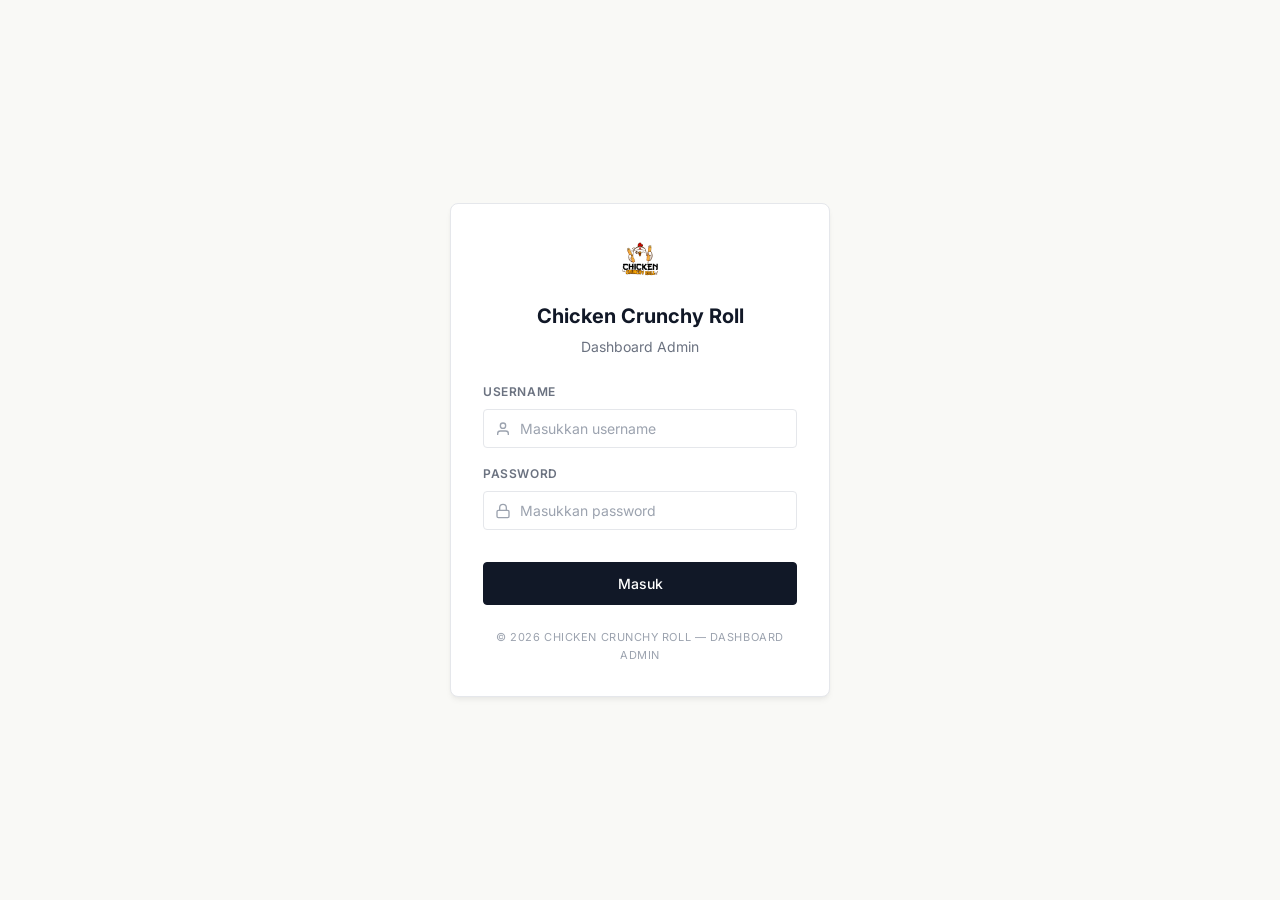
<file: index.html>
<!DOCTYPE html>
<html lang="id">
<head>
    <meta charset="UTF-8">
    <meta name="viewport" content="width=device-width, initial-scale=1.0, maximum-scale=1.0">
    <meta name="description" content="Login admin dashboard Chicken-Crunchy-Roll — sistem manajemen antrian dan menu">
    <title>Login — Chicken-Crunchy-Roll Admin</title>
    <link rel="preconnect" href="https://fonts.googleapis.com">
    <link rel="stylesheet" href="css/main.css">
    <link rel="stylesheet" href="css/auth.css">
</head>
<body>

<div class="auth-page" id="auth-page">
    <div class="auth-card" role="main">

        <!-- Brand -->
        <div class="auth-brand">
            <div class="auth-logo" aria-hidden="true" style="background: transparent;">
                <img src="logo.jpeg" alt="Logo" style="width: 100%; height: 100%; object-fit: cover; border-radius: inherit;">
            </div>
            <h1>Chicken Crunchy Roll</h1>
            <p>Dashboard Admin</p>
        </div>

        <!-- Error message -->
        <div id="error-msg" class="error-msg hidden" role="alert">
            <svg width="16" height="16" viewBox="0 0 24 24" fill="none" stroke="currentColor" stroke-width="2">
                <circle cx="12" cy="12" r="10"/>
                <line x1="12" y1="8" x2="12" y2="12"/>
                <line x1="12" y1="16" x2="12.01" y2="16"/>
            </svg>
            <span id="error-text">Terjadi kesalahan.</span>
        </div>

        <!-- Form -->
        <form class="auth-form" id="login-form" novalidate>

            <div class="form-group">
                <label class="form-label" for="input-username">Username</label>
                <div style="position:relative;">
                    <svg class="input-icon" viewBox="0 0 24 24" fill="none" stroke="currentColor" stroke-width="2">
                        <path d="M20 21v-2a4 4 0 00-4-4H8a4 4 0 00-4 4v2"/>
                        <circle cx="12" cy="7" r="4"/>
                    </svg>
                    <input
                        type="text"
                        id="input-username"
                        class="form-control"
                        placeholder="Masukkan username"
                        autocomplete="username"
                        autocapitalize="none"
                        required
                    >
                </div>
            </div>

            <div class="form-group">
                <label class="form-label" for="input-password">Password</label>
                <div style="position:relative;">
                    <svg class="input-icon" viewBox="0 0 24 24" fill="none" stroke="currentColor" stroke-width="2">
                        <rect x="3" y="11" width="18" height="11" rx="2" ry="2"/>
                        <path d="M7 11V7a5 5 0 0110 0v4"/>
                    </svg>
                    <input
                        type="password"
                        id="input-password"
                        class="form-control"
                        placeholder="Masukkan password"
                        autocomplete="current-password"
                        required
                    >
                </div>
            </div>

            <button type="submit" id="btn-login" class="btn btn-primary btn-login">
                <span id="btn-login-text">Masuk</span>
                <span id="btn-login-spinner" class="spinner hidden"></span>
            </button>

        </form>

        <div class="auth-footer">
            &copy; 2026 Chicken Crunchy Roll &mdash; Dashboard Admin
        </div>

    </div>
</div>

<script type="module">
    import { login, redirectIfAuth, getBaseUrl } from './js/auth.js';

    // Jika sudah login, langsung redirect
    redirectIfAuth();

    const form       = document.getElementById('login-form');
    const btnText    = document.getElementById('btn-login-text');
    const btnSpinner = document.getElementById('btn-login-spinner');
    const btnLogin   = document.getElementById('btn-login');
    const errorMsg   = document.getElementById('error-msg');
    const errorText  = document.getElementById('error-text');

    function setLoading(v) {
        btnLogin.disabled = v;
        btnText.classList.toggle('hidden', v);
        btnSpinner.classList.toggle('hidden', !v);
    }

    function showError(msg) {
        errorText.textContent = msg;
        errorMsg.classList.remove('hidden');
    }

    function hideError() {
        errorMsg.classList.add('hidden');
    }

    form.addEventListener('submit', async (e) => {
        e.preventDefault();
        hideError();

        const username = document.getElementById('input-username').value.trim();
        const password = document.getElementById('input-password').value;

        if (!username || !password) {
            showError('Username dan password wajib diisi.');
            return;
        }

        setLoading(true);
        try {
            await login(username, password);
            // Redirect ke dashboard setelah login berhasil
            window.location.href = getBaseUrl() + '/pages/dashboard.html';
        } catch (err) {
            showError(err.message || 'Login gagal. Periksa kembali kredensial Anda.');
        } finally {
            setLoading(false);
        }
    });

    // Enter di field username → fokus ke password
    document.getElementById('input-username').addEventListener('keydown', e => {
        if (e.key === 'Enter') document.getElementById('input-password').focus();
    });
</script>

</body>
</html>
</file>
<file: css/main.css>
/* ============================================================
   main.css — Global Design System | Dashboard Admin Chicken-Crunchy-Roll
   Palette: Bone White & Minimalist Flat | Mobile-First
   ============================================================ */

@import url('https://fonts.googleapis.com/css2?family=Inter:wght@400;500;600;700&display=swap');

/* === CSS CUSTOM PROPERTIES === */
:root {
  /* Colors - Minimalist Light Theme */
  --color-bg:          #F9F9F6;
  --color-surface:     #FFFFFF;
  --color-surface-2:   #F3F4F6;
  --color-surface-3:   #E5E7EB;
  --color-border:      #E5E7EB;

  /* Primary & Accent */
  --color-primary:       #111827;
  --color-primary-dim:   #F3F4F6;
  --color-primary-hover: #374151;

  /* Text */
  --color-text:        #111827;
  --color-text-muted:  #6B7280;
  --color-text-dim:    #9CA3AF;

  /* Status Colors */
  --color-success:     #059669;
  --color-success-dim: #D1FAE5;
  --color-warning:     #D97706;
  --color-warning-dim: #FEF3C7;
  --color-danger:      #DC2626;
  --color-danger-dim:  #FEE2E2;

  /* Typography */
  --font-base:   'Inter', sans-serif;
  --font-size-xs:   0.75rem;
  --font-size-sm:   0.875rem;
  --font-size-md:   1rem;
  --font-size-lg:   1.125rem;
  --font-size-xl:   1.25rem;
  --font-size-2xl:  1.5rem;
  --font-size-3xl:  2rem;

  /* Spacing */
  --space-1:  0.25rem;
  --space-2:  0.5rem;
  --space-3:  0.75rem;
  --space-4:  1rem;
  --space-5:  1.25rem;
  --space-6:  1.5rem;
  --space-8:  2rem;
  --space-10: 2.5rem;
  --space-12: 3rem;

  /* Radius */
  --radius-sm:   4px;
  --radius-md:   6px;
  --radius-lg:   8px;
  --radius-xl:   12px;
  --radius-full: 9999px;

  /* Shadow */
  --shadow-sm:  0 1px 2px 0 rgba(0, 0, 0, 0.05);
  --shadow-md:  0 4px 6px -1px rgba(0, 0, 0, 0.05), 0 2px 4px -1px rgba(0, 0, 0, 0.03);
  --shadow-lg:  0 10px 15px -3px rgba(0, 0, 0, 0.05), 0 4px 6px -2px rgba(0, 0, 0, 0.025);
  --shadow-primary: none;

  /* Transition */
  --transition-fast:   0.15s ease;
  --transition-normal: 0.25s ease;

  /* Bottom nav height */
  --bottom-nav-h: 60px;
}

/* === RESET === */
*, *::before, *::after {
  box-sizing: border-box;
  margin: 0;
  padding: 0;
}

html {
  font-size: 16px;
  scroll-behavior: smooth;
  -webkit-text-size-adjust: 100%;
}

body {
  font-family: var(--font-base);
  background-color: var(--color-bg);
  color: var(--color-text);
  line-height: 1.6;
  min-height: 100vh;
  -webkit-font-smoothing: antialiased;
}

a { color: inherit; text-decoration: none; }
img { max-width: 100%; display: block; }
ul, ol { list-style: none; }
button { cursor: pointer; font-family: inherit; border: none; background: none; }
input, select, textarea { font-family: inherit; }

/* === SCROLLBAR === */
::-webkit-scrollbar { width: 4px; }
::-webkit-scrollbar-track { background: var(--color-surface); }
::-webkit-scrollbar-thumb { background: var(--color-surface-3); }

/* === TYPOGRAPHY === */
h1 { font-size: var(--font-size-2xl); font-weight: 700; color: var(--color-primary); }
h2 { font-size: var(--font-size-xl);  font-weight: 600; color: var(--color-primary); }
h3 { font-size: var(--font-size-lg);  font-weight: 600; color: var(--color-primary); }
h4 { font-size: var(--font-size-md);  font-weight: 600; color: var(--color-primary); }

/* === LAYOUT === */
.page-wrapper {
  max-width: 480px;
  margin: 0 auto;
  min-height: 100vh;
  position: relative;
  background-color: var(--color-bg);
}

.content-area {
  padding: var(--space-4);
  padding-bottom: calc(var(--bottom-nav-h) + var(--space-4));
}

/* === CARD === */
.card {
  background: var(--color-surface);
  border: 1px solid var(--color-border);
  border-radius: var(--radius-md);
  padding: var(--space-4);
  box-shadow: var(--shadow-sm);
}

.card-header {
  display: flex;
  align-items: center;
  justify-content: space-between;
  margin-bottom: var(--space-3);
}

.card-title {
  font-size: var(--font-size-md);
  font-weight: 600;
  color: var(--color-text);
}

/* === BUTTONS === */
.btn {
  display: inline-flex;
  align-items: center;
  justify-content: center;
  gap: var(--space-2);
  padding: 0.625rem var(--space-4);
  border-radius: var(--radius-sm);
  font-size: var(--font-size-sm);
  font-weight: 500;
  transition: background-color var(--transition-fast), border-color var(--transition-fast);
  white-space: nowrap;
  user-select: none;
  border: 1px solid transparent;
}

.btn-primary {
  background: var(--color-primary);
  color: #fff;
  border-color: var(--color-primary);
}
.btn-primary:hover { background: var(--color-primary-hover); border-color: var(--color-primary-hover); }

.btn-ghost {
  background: transparent;
  color: var(--color-text-muted);
  border-color: var(--color-border);
}
.btn-ghost:hover { background: var(--color-surface-2); color: var(--color-text); }

.btn-danger {
  background: #fff;
  color: var(--color-danger);
  border-color: var(--color-danger);
}
.btn-danger:hover { background: var(--color-danger); color: #fff; }

.btn-success {
  background: var(--color-success);
  color: #fff;
  border-color: var(--color-success);
}
.btn-success:hover { background: #047857; border-color: #047857; }

.btn-sm   { padding: var(--space-2) var(--space-3); font-size: var(--font-size-xs); }
.btn-full { width: 100%; }
.btn-icon { padding: var(--space-2); }
.flex-1   { flex: 1; }

/* === FORM === */
.form-group { margin-bottom: var(--space-4); }

.form-label {
  display: block;
  font-size: var(--font-size-xs);
  font-weight: 600;
  text-transform: uppercase;
  color: var(--color-text-muted);
  margin-bottom: var(--space-2);
  letter-spacing: 0.05em;
}

.form-control {
  width: 100%;
  background: var(--color-surface);
  border: 1px solid var(--color-border);
  border-radius: var(--radius-sm);
  color: var(--color-text);
  padding: 0.625rem var(--space-3);
  font-size: var(--font-size-sm);
  transition: border-color var(--transition-fast);
  outline: none;
  appearance: none;
}
.form-control:focus { border-color: var(--color-primary); }
.form-control::placeholder { color: var(--color-text-dim); }

/* === BADGE === */
.badge {
  display: inline-flex;
  align-items: center;
  padding: var(--space-1) var(--space-2);
  border-radius: var(--radius-sm);
  font-size: 10px;
  font-weight: 600;
  text-transform: uppercase;
  border: 1px solid transparent;
}
.badge-makanan { background: #fff; color: var(--color-warning); border-color: var(--color-warning); }
.badge-minuman { background: #fff; color: #3b82f6; border-color: #3b82f6; }
.badge-aktif   { background: var(--color-success-dim); color: var(--color-success); }
.badge-selesai { background: var(--color-surface-3); color: var(--color-text-muted); }

/* === DIVIDER === */
.divider { height: 1px; background: var(--color-border); margin: var(--space-4) 0; }

/* === SPINNER === */
.spinner {
  width: 16px;
  height: 16px;
  border: 2px solid rgba(255,255,255,0.3);
  border-top-color: #fff;
  border-radius: 50%;
  animation: spin 0.7s linear infinite;
}
@keyframes spin { to { transform: rotate(360deg); } }

/* === PAGE HEADER === */
.page-header {
  display: flex;
  align-items: center;
  justify-content: space-between;
  padding: var(--space-4);
  position: sticky;
  top: 0;
  background: var(--color-bg);
  z-index: 100;
  border-bottom: 1px solid var(--color-border);
}
.page-header-title { font-size: var(--font-size-lg); font-weight: 700; color: var(--color-text); }

/* === BOTTOM NAV === */
.bottom-nav {
  position: fixed;
  bottom: 0;
  left: 50%;
  transform: translateX(-50%);
  width: 100%;
  max-width: 480px;
  height: var(--bottom-nav-h);
  background: var(--color-surface);
  border-top: 1px solid var(--color-border);
  display: flex;
  align-items: center;
  justify-content: space-around;
  z-index: 200;
}

.nav-item {
  display: flex;
  flex-direction: column;
  align-items: center;
  gap: 4px;
  padding: var(--space-2) var(--space-4);
  color: var(--color-text-muted);
  font-size: 10px;
  font-weight: 500;
  text-decoration: none;
  flex: 1;
}
.nav-item svg { width: 20px; height: 20px; }
.nav-item:hover { color: var(--color-text); }
.nav-item.active { color: var(--color-primary); font-weight: 600; }

/* === EMPTY STATE === */
.empty-state {
  text-align: center;
  padding: var(--space-8) var(--space-4);
  color: var(--color-text-muted);
  background: var(--color-surface);
  border: 1px dashed var(--color-border);
  border-radius: var(--radius-md);
}
.empty-state svg { width: 32px; height: 32px; margin: 0 auto var(--space-3); color: var(--color-text-dim); }
.empty-state p { font-size: var(--font-size-sm); }

/* === TOAST === */
.toast-container {
  position: fixed;
  bottom: calc(var(--bottom-nav-h) + var(--space-4));
  left: 50%;
  transform: translateX(-50%);
  z-index: 1000;
  display: flex;
  flex-direction: column;
  gap: var(--space-2);
  width: calc(100% - var(--space-8));
  max-width: 440px;
  pointer-events: none;
}

.toast {
  background: var(--color-primary);
  color: #fff;
  border-radius: var(--radius-sm);
  padding: var(--space-3) var(--space-4);
  font-size: var(--font-size-sm);
  font-weight: 500;
  display: flex;
  align-items: center;
  gap: var(--space-3);
  box-shadow: var(--shadow-md);
  animation: slideUp 0.3s ease;
  pointer-events: all;
}
.toast.success { border-left: 4px solid var(--color-success); }
.toast.error   { border-left: 4px solid var(--color-danger); }
.toast.info    { border-left: 4px solid #3b82f6; }

@keyframes slideUp {
  from { opacity: 0; transform: translateY(16px); }
  to   { opacity: 1; transform: translateY(0); }
}

/* === MODAL === */
.modal-overlay {
  position: fixed;
  inset: 0;
  background: rgba(0,0,0,0.5);
  z-index: 500;
  display: flex;
  align-items: flex-end;
  justify-content: center;
  opacity: 0;
  pointer-events: none;
  transition: opacity var(--transition-fast);
}
.modal-overlay.open {
  opacity: 1;
  pointer-events: all;
}
.modal {
  background: var(--color-surface);
  border-radius: var(--radius-lg) var(--radius-lg) 0 0;
  width: 100%;
  max-width: 480px;
  padding: var(--space-5);
  max-height: 90vh;
  overflow-y: auto;
  transform: translateY(100%);
  transition: transform var(--transition-normal);
  box-shadow: var(--shadow-lg);
}
.modal-overlay.open .modal { transform: translateY(0); }

.modal-header {
  display: flex;
  justify-content: space-between;
  align-items: center;
  margin-bottom: var(--space-5);
  padding-bottom: var(--space-3);
  border-bottom: 1px solid var(--color-border);
}
.modal-title { font-size: var(--font-size-md); font-weight: 700; color: var(--color-text); }
.modal-close {
  background: transparent;
  border: none;
  width: 28px;
  height: 28px;
  display: flex;
  align-items: center;
  justify-content: center;
  color: var(--color-text-muted);
  cursor: pointer;
}
.modal-close:hover { color: var(--color-danger); }

/* === UTILITY === */
.text-muted    { color: var(--color-text-muted); }
.text-primary  { color: var(--color-primary); }
.text-sm       { font-size: var(--font-size-sm); }
.text-xs       { font-size: var(--font-size-xs); }
.text-center   { text-align: center; }
.font-bold     { font-weight: 700; }
.font-semibold { font-weight: 600; }
.flex          { display: flex; }
.flex-col      { flex-direction: column; }
.items-center  { align-items: center; }
.justify-between { justify-content: space-between; }
.gap-2  { gap: var(--space-2); }
.gap-3  { gap: var(--space-3); }
.gap-4  { gap: var(--space-4); }
.mb-2   { margin-bottom: var(--space-2); }
.mb-3   { margin-bottom: var(--space-3); }
.mb-4   { margin-bottom: var(--space-4); }
.mt-2   { margin-top: var(--space-2); }
.mt-4   { margin-top: var(--space-4); }
.w-full { width: 100%; }
.hidden { display: none !important; }
.rupiah { font-variant-numeric: tabular-nums; }

/* === RESPONSIVE === */
@media (min-width: 480px) {
  .page-wrapper {
    border-left: 1px solid var(--color-border);
    border-right: 1px solid var(--color-border);
    box-shadow: var(--shadow-sm);
  }
}
</file>
<file: css/auth.css>
/* ============================================================
   auth.css — Halaman Login
   ============================================================ */

.auth-page {
  min-height: 100vh;
  display: flex;
  align-items: center;
  justify-content: center;
  background: var(--color-bg);
  padding: var(--space-6);
}

.auth-card {
  background: var(--color-surface);
  border: 1px solid var(--color-border);
  border-radius: var(--radius-lg);
  padding: var(--space-8);
  width: 100%;
  max-width: 380px;
  box-shadow: var(--shadow-md);
}

.auth-brand {
  text-align: center;
  margin-bottom: var(--space-6);
}

.auth-logo {
  width: 48px;
  height: 48px;
  background: var(--color-primary);
  border-radius: var(--radius-sm);
  display: flex;
  align-items: center;
  justify-content: center;
  margin: 0 auto var(--space-4);
}
.auth-logo svg { width: 24px; height: 24px; color: #fff; }

.auth-brand h1 {
  font-size: var(--font-size-xl);
  font-weight: 700;
  color: var(--color-text);
  margin-bottom: var(--space-1);
}
.auth-brand p { font-size: var(--font-size-sm); color: var(--color-text-muted); }

.auth-form .form-group { position: relative; }

.auth-form .input-icon {
  position: absolute;
  left: var(--space-3);
  top: 50%;
  transform: translateY(-50%);
  color: var(--color-text-dim);
  pointer-events: none;
  width: 16px;
  height: 16px;
}

.auth-form .form-control {
  padding-left: calc(var(--space-3) + 16px + var(--space-2));
}

.btn-login {
  width: 100%;
  padding: 0.75rem;
  font-size: var(--font-size-sm);
  margin-top: var(--space-4);
}
.btn-login:disabled { opacity: 0.7; cursor: not-allowed; }

.auth-footer {
  text-align: center;
  margin-top: var(--space-6);
  font-size: 11px;
  color: var(--color-text-dim);
  text-transform: uppercase;
  letter-spacing: 0.05em;
}

.error-msg {
  background: var(--color-danger-dim);
  border: 1px solid var(--color-danger);
  border-radius: var(--radius-sm);
  color: var(--color-danger);
  padding: var(--space-2) var(--space-3);
  font-size: var(--font-size-sm);
  margin-bottom: var(--space-4);
  display: flex;
  align-items: center;
  gap: var(--space-2);
}
</file>
<file: css/antrian.css>
/* ============================================================
   antrian.css — Halaman Antrian & QRIS
   ============================================================ */

/* === ANTRIAN LIST === */
.antrian-list { display: flex; flex-direction: column; gap: var(--space-3); }

.antrian-card {
  background: var(--color-surface);
  border: 1px solid var(--color-border);
  border-radius: var(--radius-md);
  overflow: hidden;
  transition: box-shadow var(--transition-fast);
}

.antrian-card-header {
  display: flex;
  align-items: center;
  gap: var(--space-3);
  padding: var(--space-3) var(--space-4);
  border-bottom: 1px solid var(--color-border);
  background: var(--color-bg);
}

.queue-number {
  width: 32px;
  height: 32px;
  border-radius: var(--radius-sm);
  background: var(--color-surface);
  border: 1px solid var(--color-border);
  color: var(--color-text);
  font-size: var(--font-size-sm);
  font-weight: 700;
  display: flex;
  align-items: center;
  justify-content: center;
  flex-shrink: 0;
}

.customer-info { flex: 1; min-width: 0; }
.customer-name {
  font-weight: 600;
  font-size: var(--font-size-sm);
  white-space: nowrap;
  overflow: hidden;
  text-overflow: ellipsis;
  color: var(--color-text);
}
.customer-time {
  font-size: 11px;
  color: var(--color-text-muted);
  text-transform: uppercase;
  letter-spacing: 0.05em;
  margin-top: 2px;
}

/* === ORDER ITEMS === */
.antrian-card-body { padding: var(--space-3) var(--space-4); }

.order-items { display: flex; flex-direction: column; gap: var(--space-1); margin-bottom: var(--space-3); }

.order-item {
  display: flex;
  justify-content: space-between;
  align-items: center;
  font-size: var(--font-size-xs);
  color: var(--color-text-muted);
  padding: 2px 0;
}
.order-item-name { display: flex; align-items: center; gap: var(--space-2); }
.order-qty {
  background: var(--color-surface-2);
  border: 1px solid var(--color-border);
  border-radius: var(--radius-sm);
  padding: 0 4px;
  font-weight: 600;
  font-size: 10px;
  color: var(--color-text);
  min-width: 20px;
  text-align: center;
}
.order-item-price { font-weight: 500; color: var(--color-text); }

.antrian-total-row {
  display: flex;
  justify-content: space-between;
  align-items: center;
  padding-top: var(--space-3);
  border-top: 1px dashed var(--color-border);
  margin-top: var(--space-2);
}
.antrian-total-label { font-size: var(--font-size-xs); font-weight: 600; text-transform: uppercase; letter-spacing: 0.05em; color: var(--color-text-muted); }
.antrian-total-value { font-size: var(--font-size-md); font-weight: 700; color: var(--color-primary); }

/* === ANTRIAN ACTIONS === */
.antrian-card-footer {
  padding: var(--space-3) var(--space-4);
  background: var(--color-bg);
  border-top: 1px solid var(--color-border);
  display: flex;
  gap: var(--space-2);
}


/* === MENU PICKER (form tambah antrian - baru) === */
.menu-select-group {
  display: flex;
  flex-direction: column;
  gap: var(--space-2);
  margin-bottom: var(--space-3);
}

/* Card menu di dalam form */
.menu-picker-card {
  background: var(--color-surface);
  border: 1px solid var(--color-border);
  border-radius: var(--radius-sm);
  overflow: hidden;
}

.menu-picker-top {
  display: flex;
  align-items: center;
  justify-content: space-between;
  gap: var(--space-3);
  padding: var(--space-3);
}

.menu-picker-info { flex: 1; min-width: 0; }
.menu-picker-name {
  font-size: var(--font-size-sm);
  font-weight: 600;
  color: var(--color-text);
}
.menu-picker-price {
  font-size: var(--font-size-xs);
  color: var(--color-text-muted);
  margin-top: 2px;
}

/* Tombol + Tambah */
.btn-add-to-cart {
  display: flex;
  align-items: center;
  gap: 5px;
  padding: 6px 12px;
  background: var(--color-primary);
  color: #fff;
  border: none;
  border-radius: var(--radius-sm);
  font-size: var(--font-size-xs);
  font-weight: 600;
  cursor: pointer;
  white-space: nowrap;
  flex-shrink: 0;
  transition: background var(--transition-fast), transform 0.1s;
}
.btn-add-to-cart:hover { background: var(--color-primary-hover); transform: scale(1.03); }
.btn-add-to-cart:active { transform: scale(0.97); }

/* Panel varian di dalam picker card */
.cart-variant-panel {
  padding: var(--space-3);
  padding-top: 0;
  display: flex;
  flex-direction: column;
  gap: var(--space-2);
  border-top: 1px solid var(--color-border);
  background: var(--color-bg);
}

.cvp-row { display: flex; flex-direction: column; gap: var(--space-1); }
.cvp-col { display: flex; flex-direction: column; gap: var(--space-1); }
.cvp-label {
  font-size: 10px;
  font-weight: 700;
  text-transform: uppercase;
  letter-spacing: .05em;
  color: var(--color-text-muted);
  padding-top: var(--space-2);
}

.menu-select-item {
  display: flex;
  align-items: center;
  gap: var(--space-3);
  background: var(--color-surface);
  border: 1px solid var(--color-border);
  border-radius: var(--radius-sm);
  padding: var(--space-3);
  cursor: pointer;
  transition: all var(--transition-fast);
  user-select: none;
}
.menu-select-item:hover { border-color: var(--color-text-muted); }
.menu-select-item.selected { border-color: var(--color-primary); background: var(--color-primary-dim); }

.menu-check {
  width: 16px;
  height: 16px;
  border-radius: 2px;
  border: 1px solid var(--color-border);
  background: transparent;
  display: flex;
  align-items: center;
  justify-content: center;
  flex-shrink: 0;
}
.menu-select-item.selected .menu-check { background: var(--color-primary); border-color: var(--color-primary); }
.menu-check svg { width: 10px; height: 10px; color: #fff; display: none; }
.menu-select-item.selected .menu-check svg { display: block; }

.menu-select-info { flex: 1; min-width: 0; }
.menu-select-name { font-size: var(--font-size-sm); font-weight: 600; color: var(--color-text); }
.menu-select-price { font-size: var(--font-size-xs); color: var(--color-text-muted); margin-top: 2px; }

.menu-select-qty { display: flex; align-items: center; gap: var(--space-2); flex-shrink: 0; }
.qty-btn {
  width: 24px;
  height: 24px;
  border-radius: var(--radius-sm);
  background: var(--color-surface);
  border: 1px solid var(--color-border);
  color: var(--color-text);
  font-size: var(--font-size-md);
  font-weight: 600;
  display: flex;
  align-items: center;
  justify-content: center;
  cursor: pointer;
  line-height: 1;
}
.qty-btn:hover { background: var(--color-surface-2); }
.qty-display { font-size: var(--font-size-sm); font-weight: 600; min-width: 20px; text-align: center; }

/* === ORDER SUMMARY === */
.order-summary {
  background: var(--color-bg);
  border: 1px solid var(--color-border);
  border-radius: var(--radius-sm);
  padding: var(--space-3) var(--space-4);
  margin-top: var(--space-4);
}
.order-summary-row {
  display: flex;
  justify-content: space-between;
  font-size: var(--font-size-xs);
  color: var(--color-text-muted);
  margin-bottom: var(--space-1);
}
.order-summary-total {
  display: flex;
  justify-content: space-between;
  font-size: var(--font-size-sm);
  font-weight: 700;
  padding-top: var(--space-2);
  border-top: 1px dashed var(--color-border);
  margin-top: var(--space-2);
  color: var(--color-text);
}

/* === QRIS MODAL === */
.qris-wrapper { text-align: center; }

.qris-header {
  background: var(--color-surface);
  border: 1px solid var(--color-border);
  border-radius: var(--radius-md);
  padding: var(--space-4);
  margin-bottom: var(--space-4);
}
.qris-label {
  font-size: 10px;
  color: var(--color-text-muted);
  font-weight: 700;
  letter-spacing: 0.1em;
  text-transform: uppercase;
  margin-bottom: var(--space-1);
}
.qris-amount { font-size: var(--font-size-2xl); font-weight: 700; color: var(--color-primary); }
.qris-customer { font-size: var(--font-size-sm); color: var(--color-text-muted); margin-top: var(--space-1); }

.qr-container { display: flex; justify-content: center; margin-bottom: var(--space-4); }
.qr-frame { background: #fff; border: 1px solid var(--color-border); border-radius: var(--radius-sm); padding: 16px; }
#qr-code canvas, #qr-code img { display: block; }

.qris-instruction {
  font-size: var(--font-size-xs);
  color: var(--color-text-muted);
  margin-bottom: var(--space-5);
  line-height: 1.6;
}
.qris-actions { display: flex; gap: var(--space-3); }

/* Modal Image Preview (removed gallery - keeping structure if needed for others) */
.image-preview-modal {
  display: flex;
  align-items: center;
  justify-content: center;
  z-index: 2000;
}

/* === VARIANT OPTIONS === */
.variant-options {
  margin-top: var(--space-3);
  padding: var(--space-3);
  background: var(--color-bg);
  border-radius: var(--radius-sm);
  border: 1px dashed var(--color-border);
  display: none;
}

.menu-select-item.selected .variant-options {
  display: flex;
  flex-direction: column;
  gap: var(--space-3);
}

.variant-group {
  display: flex;
  flex-direction: column;
  gap: var(--space-2);
}

.variant-group label {
  font-size: var(--font-size-xs);
  font-weight: 600;
  color: var(--color-text-muted);
  text-transform: uppercase;
}

.radio-group {
  display: flex;
  flex-wrap: wrap;
  gap: var(--space-2);
}

.radio-label {
  display: flex;
  align-items: center;
  gap: var(--space-1);
  font-size: var(--font-size-sm);
  cursor: pointer;
  background: var(--color-surface);
  border: 1px solid var(--color-border);
  padding: var(--space-1) var(--space-2);
  border-radius: var(--radius-sm);
  user-select: none;
}

.radio-label input {
  margin: 0;
}

.radio-label:has(input:checked) {
  border-color: var(--color-primary);
  background: var(--color-primary-dim);
}

.variant-select {
  width: 100%;
  padding: var(--space-2);
  border: 1px solid var(--color-border);
  border-radius: var(--radius-sm);
  font-size: var(--font-size-sm);
  background: var(--color-surface);
}

.variant-select:focus {
  outline: none;
  border-color: var(--color-primary);
}

/* === CART ROWS (pesanan di form) === */
.cart-row {
  display: flex;
  align-items: center;
  gap: var(--space-2);
  padding: var(--space-2) 0;
  border-bottom: 1px solid var(--color-border);
}
.cart-row:last-child { border-bottom: none; }

.cart-row-info { flex: 1; min-width: 0; }
.cart-row-name {
  font-size: var(--font-size-sm);
  font-weight: 600;
  color: var(--color-text);
  white-space: nowrap;
  overflow: hidden;
  text-overflow: ellipsis;
}
.cart-row-variant {
  font-size: 10px;
  color: var(--color-text-muted);
  margin-top: 1px;
}

.cart-row-right {
  display: flex;
  align-items: center;
  gap: var(--space-2);
  flex-shrink: 0;
}

.cart-qty-ctrl {
  display: flex;
  align-items: center;
  gap: 4px;
  background: var(--color-surface-2);
  border: 1px solid var(--color-border);
  border-radius: var(--radius-sm);
  padding: 2px 4px;
}
.cart-qty-btn {
  width: 20px;
  height: 20px;
  border: none;
  background: transparent;
  font-size: 14px;
  font-weight: 700;
  line-height: 1;
  color: var(--color-text);
  cursor: pointer;
  display: flex;
  align-items: center;
  justify-content: center;
  border-radius: 2px;
}
.cart-qty-btn:hover { background: var(--color-border); }
.cart-qty-val { font-size: 12px; font-weight: 700; min-width: 16px; text-align: center; color: var(--color-text); }

.cart-row-price {
  font-size: var(--font-size-xs);
  font-weight: 600;
  color: var(--color-primary);
  min-width: 60px;
  text-align: right;
}

.cart-remove {
  width: 22px;
  height: 22px;
  border: none;
  background: transparent;
  color: var(--color-text-dim);
  cursor: pointer;
  display: flex;
  align-items: center;
  justify-content: center;
  border-radius: var(--radius-sm);
  transition: background var(--transition-fast), color var(--transition-fast);
}
.cart-remove:hover { background: var(--color-danger-dim); color: var(--color-danger); }
</file>
<file: css/dashboard.css>
/* ============================================================
   dashboard.css — Halaman Dashboard
   ============================================================ */

.dashboard-topbar {
  display: flex;
  align-items: center;
  justify-content: space-between;
  padding: var(--space-5) var(--space-4) var(--space-4);
}

.topbar-greeting h2 {
  font-size: var(--font-size-xl);
  font-weight: 700;
  line-height: 1.3;
  color: var(--color-text);
}
.topbar-greeting p { font-size: var(--font-size-sm); color: var(--color-text-muted); margin-top: 2px; }

.topbar-logout {
  width: 36px;
  height: 36px;
  border-radius: var(--radius-sm);
  background: var(--color-surface);
  border: 1px solid var(--color-border);
  display: flex;
  align-items: center;
  justify-content: center;
  color: var(--color-text-muted);
  cursor: pointer;
  transition: all var(--transition-fast);
}
.topbar-logout:hover {
  background: var(--color-danger-dim);
  color: var(--color-danger);
  border-color: var(--color-danger);
}
.topbar-logout svg { width: 16px; height: 16px; }

/* === STAT CARDS === */
.stats-grid {
  display: grid;
  grid-template-columns: 1fr 1fr;
  gap: var(--space-3);
  margin-bottom: var(--space-6);
}

.stat-card {
  background: var(--color-surface);
  border: 1px solid var(--color-border);
  border-radius: var(--radius-md);
  padding: var(--space-4);
  transition: box-shadow var(--transition-fast);
}
.stat-card:hover { box-shadow: var(--shadow-sm); }

.stat-icon {
  width: 32px;
  height: 32px;
  border-radius: var(--radius-sm);
  display: flex;
  align-items: center;
  justify-content: center;
  margin-bottom: var(--space-3);
  border: 1px solid var(--color-border);
}
.stat-icon svg { width: 16px; height: 16px; color: var(--color-text-muted); }

.stat-value {
  font-size: var(--font-size-xl);
  font-weight: 700;
  color: var(--color-primary);
  line-height: 1;
  margin-bottom: 6px;
}

.stat-label {
  font-size: 11px;
  font-weight: 600;
  color: var(--color-text-muted);
  text-transform: uppercase;
  letter-spacing: 0.05em;
  line-height: 1.4;
}

.stat-card.full-width { grid-column: 1 / -1; }

/* === QUICK ACTIONS === */
.section-title {
  font-size: 11px;
  font-weight: 700;
  color: var(--color-text-muted);
  text-transform: uppercase;
  letter-spacing: 0.08em;
  margin-bottom: var(--space-3);
  border-bottom: 1px solid var(--color-border);
  padding-bottom: var(--space-2);
}

.quick-actions {
  display: grid;
  grid-template-columns: 1fr 1fr;
  gap: var(--space-3);
  margin-bottom: var(--space-6);
}

.quick-action-btn {
  background: var(--color-surface);
  border: 1px solid var(--color-border);
  border-radius: var(--radius-md);
  padding: var(--space-4);
  display: flex;
  flex-direction: column;
  align-items: flex-start;
  gap: var(--space-3);
  text-decoration: none;
  color: var(--color-text);
  transition: all var(--transition-fast);
  cursor: pointer;
}
.quick-action-btn:hover {
  border-color: var(--color-primary);
  background: var(--color-surface-2);
}

.qa-icon {
  width: 32px;
  height: 32px;
  border-radius: var(--radius-sm);
  background: var(--color-surface-2);
  border: 1px solid var(--color-border);
  display: flex;
  align-items: center;
  justify-content: center;
  color: var(--color-primary);
}
.qa-icon svg { width: 16px; height: 16px; }

.qa-label { font-size: var(--font-size-sm); font-weight: 600; line-height: 1.3; }

/* === ANTRIAN PREVIEW === */
.antrian-preview-list { display: flex; flex-direction: column; gap: var(--space-2); }

.antrian-preview-item {
  display: flex;
  align-items: center;
  gap: var(--space-3);
  background: var(--color-surface);
  border: 1px solid var(--color-border);
  border-radius: var(--radius-sm);
  padding: var(--space-3);
}

.antrian-num {
  width: 28px;
  height: 28px;
  border-radius: var(--radius-sm);
  background: var(--color-surface-2);
  border: 1px solid var(--color-border);
  color: var(--color-text);
  font-weight: 700;
  font-size: var(--font-size-sm);
  display: flex;
  align-items: center;
  justify-content: center;
  flex-shrink: 0;
}

.antrian-info { flex: 1; min-width: 0; }
.antrian-name { font-weight: 600; font-size: var(--font-size-sm); white-space: nowrap; overflow: hidden; text-overflow: ellipsis; color: var(--color-text); }
.antrian-menu-count { font-size: var(--font-size-xs); color: var(--color-text-muted); }

.antrian-total { font-weight: 600; font-size: var(--font-size-sm); color: var(--color-text); white-space: nowrap; }
</file>
<file: css/menu.css>
/* ============================================================
   menu.css — Halaman Manajemen Menu (Redesigned)
   ============================================================ */

/* === MENU CARD === */
.menu-card {
  background: var(--color-surface);
  border: 1px solid var(--color-border);
  border-radius: var(--radius-lg);
  padding: 20px;
  margin-bottom: 16px;
}

/* --- Header: Image + Info --- */
.menu-card-header {
  display: flex;
  gap: 20px;
  align-items: center;
  margin-bottom: 24px;
}

.menu-card-photo {
  width: 96px;
  height: 96px;
  flex-shrink: 0;
  background: var(--color-surface-2);
  border-radius: var(--radius-md);
  border: 2px dashed var(--color-border);
  display: flex;
  flex-direction: column;
  align-items: center;
  justify-content: center;
  gap: 6px;
  color: var(--color-text-dim);
}

.menu-card-photo svg { opacity: 0.25; }
.menu-card-photo span {
  font-size: 9px;
  font-weight: 500;
  color: var(--color-text-dim);
}

.menu-card-info { flex: 1; min-width: 0; padding-top: 4px; }

.menu-card-name {
  font-size: 20px;
  font-weight: 800;
  color: var(--color-text);
  line-height: 1.15;
  letter-spacing: -0.02em;
  margin-bottom: 6px;
}

.menu-card-price {
  font-size: 13px;
  color: var(--color-text-muted);
  margin-bottom: 12px;
}

.menu-card-price strong {
  font-size: 16px;
  color: var(--color-primary);
  font-weight: 700;
}

/* Tags */
.menu-card-tags {
  display: flex;
  gap: 6px;
  flex-wrap: wrap;
}

.menu-tag {
  font-size: 10px;
  font-weight: 600;
  padding: 3px 10px;
  border-radius: var(--radius-full);
  letter-spacing: 0.02em;
  line-height: 1.4;
}

.menu-tag--regular {
  background: #fffbeb;
  color: #92400e;
  border: 1px solid #fde68a;
}

.menu-tag--large {
  background: #fef2f2;
  color: #991b1b;
  border: 1px solid #fecaca;
}

.menu-tag--count {
  background: var(--color-surface-2);
  color: var(--color-text-muted);
  border: 1px solid var(--color-border);
}

/* --- Size Sections --- */
.menu-size-section {
  margin-bottom: 20px;
}

.menu-size-section:last-of-type {
  margin-bottom: 0;
}

.menu-size-label {
  display: flex;
  align-items: center;
  gap: 8px;
  margin-bottom: 10px;
}

.menu-size-dot {
  width: 8px;
  height: 8px;
  border-radius: 50%;
  flex-shrink: 0;
}

.menu-size-dot--regular { background: #f59e0b; }
.menu-size-dot--large   { background: #ef4444; }

.menu-size-text {
  font-size: 11px;
  font-weight: 700;
  text-transform: uppercase;
  letter-spacing: 0.06em;
  color: var(--color-text);
}

/* Variant Grid */
.variant-grid {
  display: grid;
  grid-template-columns: 1fr 1fr;
  gap: 8px;
}

.variant-cell {
  background: var(--color-surface-2);
  border-radius: var(--radius-md);
  padding: 10px 12px;
  display: flex;
  flex-direction: column;
  gap: 2px;
  transition: background var(--transition-fast);
}

.variant-cell:hover {
  background: var(--color-surface-3);
}

.variant-cell-name {
  font-size: 11px;
  color: var(--color-text-muted);
  font-weight: 500;
  line-height: 1.3;
}

.variant-cell-price {
  font-size: 14px;
  font-weight: 700;
  color: var(--color-primary);
  font-variant-numeric: tabular-nums;
}

/* --- Divider --- */
.menu-section-divider {
  height: 1px;
  background: var(--color-border);
  margin: 24px 0;
}

/* --- Add-on Section --- */
.addon-section {
  background: var(--color-surface-2);
  border-radius: var(--radius-lg);
  padding: 16px;
}

.addon-title {
  font-size: 12px;
  font-weight: 700;
  color: var(--color-text);
  margin-bottom: 16px;
  letter-spacing: 0.02em;
}

.addon-group {
  margin-bottom: 14px;
}

.addon-group:last-child {
  margin-bottom: 0;
}

.addon-group-label {
  display: flex;
  align-items: center;
  gap: 6px;
  margin-bottom: 8px;
}

.addon-group-label svg {
  color: var(--color-text-dim);
  flex-shrink: 0;
}

.addon-group-label span {
  font-size: 10px;
  font-weight: 700;
  text-transform: uppercase;
  letter-spacing: 0.05em;
  color: var(--color-text-muted);
}

/* Horizontal scroll pills */
.addon-pills {
  display: flex;
  gap: 6px;
  overflow-x: auto;
  padding-bottom: 2px;
  scrollbar-width: none;
  -ms-overflow-style: none;
}

.addon-pills::-webkit-scrollbar { display: none; }

.addon-pill {
  flex-shrink: 0;
  background: var(--color-surface);
  border: 1px solid var(--color-border);
  padding: 5px 14px;
  border-radius: var(--radius-full);
  font-size: 12px;
  font-weight: 500;
  color: var(--color-text);
  white-space: nowrap;
  transition: all var(--transition-fast);
}

.addon-pill:hover {
  border-color: var(--color-text-muted);
}

/* === MODAL FORM === */
.form-row { display: grid; grid-template-columns: 1fr 1fr; gap: var(--space-3); }

.harga-input-wrap { position: relative; }
.harga-prefix {
  position: absolute;
  left: var(--space-3);
  top: 50%;
  transform: translateY(-50%);
  color: var(--color-text-muted);
  font-size: var(--font-size-sm);
  font-weight: 500;
  pointer-events: none;
}
.harga-input-wrap .form-control { padding-left: calc(var(--space-3) + 24px); }
</file>
